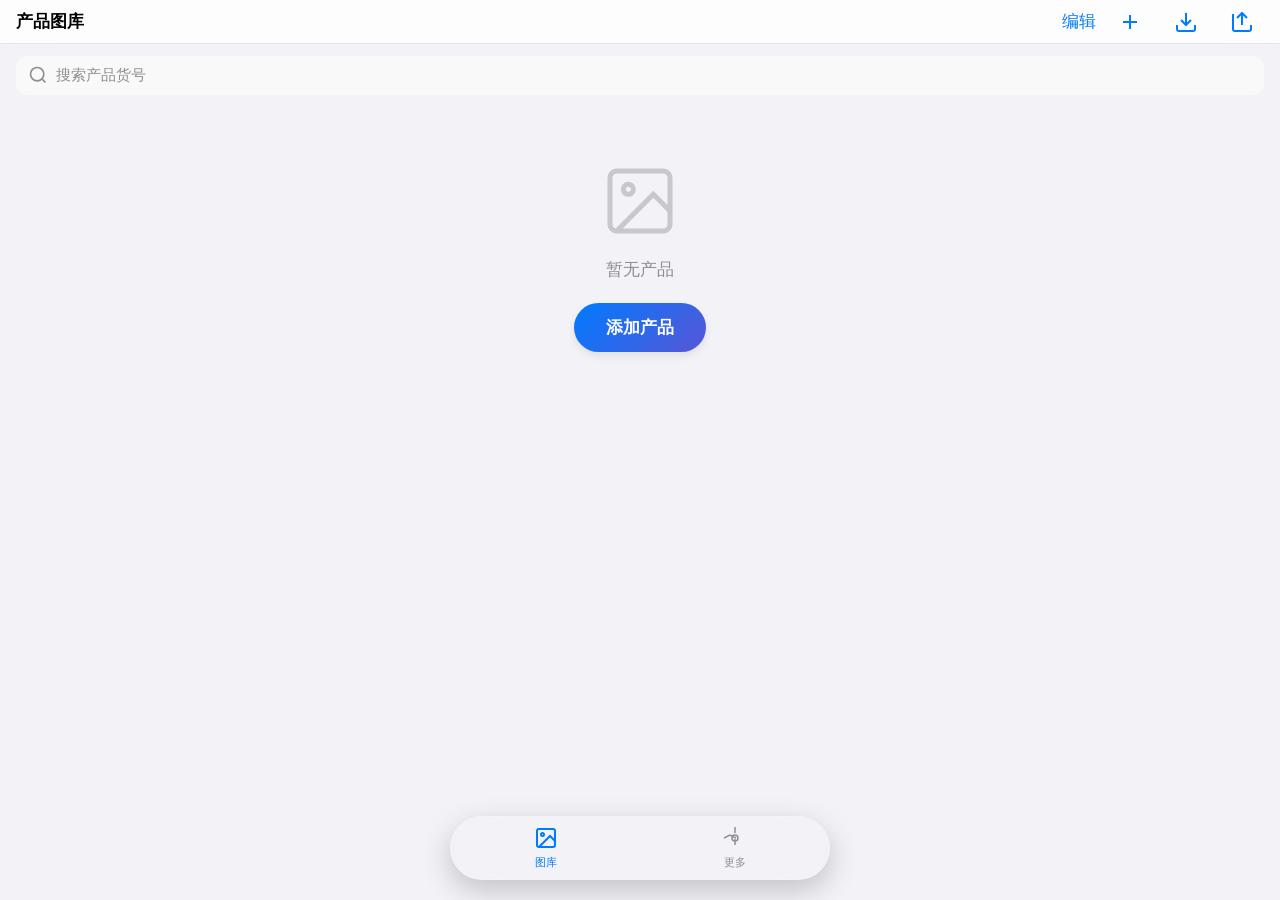
<file: index.html>
<!DOCTYPE html>
<html lang="zh-CN">

<head>
    <meta charset="UTF-8">
    <meta name="viewport"
        content="width=device-width, initial-scale=1.0, maximum-scale=1.0, user-scalable=no, viewport-fit=cover">

    <!-- iOS WebClip配置 -->
    <meta name="apple-mobile-web-app-capable" content="yes">
    <meta name="apple-mobile-web-app-status-bar-style" content="black-translucent">
    <meta name="apple-mobile-web-app-title" content="产品图库">

    <!-- 应用图标 -->
    <link rel="apple-touch-icon" sizes="180x180" href="assets/icons/icon-180.png">
    <link rel="apple-touch-icon" sizes="120x120" href="assets/icons/icon-120.png">

    <!-- PWA Manifest -->
    <link rel="manifest" href="manifest.json">

    <!-- 主题颜色 -->
    <meta name="theme-color" content="#007AFF">

    <title>产品图库</title>
    <!-- v3 -->

    <!-- 样式表 -->
    <link rel="stylesheet" href="css/reset.css?v=2">
    <link rel="stylesheet" href="css/variables.css?v=2">
    <link rel="stylesheet" href="css/layout.css?v=2">
    <link rel="stylesheet" href="css/components.css?v=2">
    <link rel="stylesheet" href="css/pages.css?v=2">
    <link rel="stylesheet" href="css/animations.css?v=2">
    <!-- iOS 12兼容性补丁 -->
    <link rel="stylesheet" href="css/compatibility.css?v=1">
</head>

<body>
    <!-- 应用容器 -->
    <div id="app">
        <!-- 主页面 -->
        <div id="page-home" class="page active">
            <!-- 导航栏 -->
            <nav class="navbar">
                <h1 class="navbar-title" style="position: static; transform: none; text-align: left; max-width: none;">
                    产品图库</h1>
                <div class="navbar-actions">
                    <button class="navbar-btn" id="btn-edit"
                        style="position: relative; z-index: 1; margin-right: 4px;">编辑</button>
                    <button class="icon-btn" id="btn-add" aria-label="添加产品">
                        <svg width="24" height="24" viewBox="0 0 24 24" fill="none" stroke="currentColor"
                            stroke-width="2">
                            <line x1="12" y1="5" x2="12" y2="19"></line>
                            <line x1="5" y1="12" x2="19" y2="12"></line>
                        </svg>
                    </button>
                    <button class="icon-btn" id="btn-import" aria-label="导入ZIP">
                        <svg width="24" height="24" viewBox="0 0 24 24" fill="none" stroke="currentColor"
                            stroke-width="2">
                            <path d="M21 15v4a2 2 0 0 1-2 2H5a2 2 0 0 1-2-2v-4"></path>
                            <polyline points="7 10 12 15 17 10"></polyline>
                            <line x1="12" y1="15" x2="12" y2="3"></line>
                        </svg>
                    </button>
                    <button class="icon-btn" id="btn-export" aria-label="导出ZIP">
                        <svg width="24" height="24" viewBox="0 0 24 24" fill="none" stroke="currentColor"
                            stroke-width="2">
                            <path d="M21 15v4a2 2 0 0 1-2 2H5a2 2 0 0 1-2-2v-15"></path>
                            <polyline points="17 8 12 3 7 8"></polyline>
                            <line x1="12" y1="3" x2="12" y2="15"></line>
                        </svg>
                    </button>
                </div>
            </nav>

            <!-- 搜索框 -->
            <div class="search-container">
                <div class="search-box">
                    <svg class="search-icon" width="20" height="20" viewBox="0 0 24 24" fill="none"
                        stroke="currentColor" stroke-width="2">
                        <circle cx="11" cy="11" r="8"></circle>
                        <path d="m21 21-4.35-4.35"></path>
                    </svg>
                    <input type="text" id="search-input" placeholder="搜索产品货号" autocomplete="off">
                    <button class="search-clear" id="search-clear" style="display: none;">×</button>
                </div>
            </div>

            <!-- 产品列表 -->
            <div class="content-container" id="products-container">
                <div class="product-list" id="product-list">
                    <!-- 产品卡片将通过JavaScript动态生成 -->
                </div>
                <div class="empty-state" id="empty-state" style="display: none;">
                    <svg width="80" height="80" viewBox="0 0 24 24" fill="none" stroke="currentColor"
                        stroke-width="1.5">
                        <rect x="3" y="3" width="18" height="18" rx="2" ry="2"></rect>
                        <circle cx="8.5" cy="8.5" r="1.5"></circle>
                        <polyline points="21 15 16 10 5 21"></polyline>
                    </svg>
                    <p>暂无产品</p>
                    <button class="btn-primary" id="btn-add-first">添加产品</button>
                </div>
            </div>
        </div>

        <!-- 添加产品页面 -->
        <div id="page-add" class="page">
            <nav class="navbar">
                <button class="navbar-btn" id="btn-add-cancel">取消</button>
                <h1 class="navbar-title">添加产品</h1>
                <button class="navbar-btn primary" id="btn-add-save">保存</button>
            </nav>

            <div class="content-container">
                <div class="form-group">
                    <label for="input-product-code">产品货号</label>
                    <input type="text" id="input-product-code" class="input-field" placeholder="请输入产品货号"
                        list="product-code-list">
                    <datalist id="product-code-list"></datalist>
                </div>

                <div class="form-group">
                    <label>产品图片</label>
                    <div class="image-upload-buttons">
                        <label for="file-camera" class="upload-btn">
                            <svg width="20" height="20" viewBox="0 0 24 24" fill="none" stroke="currentColor"
                                stroke-width="2">
                                <path
                                    d="M23 19a2 2 0 0 1-2 2H3a2 2 0 0 1-2-2V8a2 2 0 0 1 2-2h4l2-3h6l2 3h4a2 2 0 0 1 2 2z">
                                </path>
                                <circle cx="12" cy="13" r="4"></circle>
                            </svg>
                            拍照
                        </label>
                        <input type="file" id="file-camera" accept="image/*" capture="camera" style="display: none;"
                            multiple>

                        <label for="file-gallery" class="upload-btn">
                            <svg width="20" height="20" viewBox="0 0 24 24" fill="none" stroke="currentColor"
                                stroke-width="2">
                                <rect x="3" y="3" width="18" height="18" rx="2" ry="2"></rect>
                                <circle cx="8.5" cy="8.5" r="1.5"></circle>
                                <polyline points="21 15 16 10 5 21"></polyline>
                            </svg>
                            从相册选择
                        </label>
                        <input type="file" id="file-gallery" accept="image/*" style="display: none;" multiple>
                    </div>

                    <div class="image-preview-grid" id="image-preview-grid">
                        <!-- 图片预览将通过JavaScript动态生成 -->
                    </div>

                    <div id="drop-zone" class="drop-zone"
                        style="margin-top: 24px; border: 2px dashed var(--color-divider); border-radius: var(--radius-md); padding: 40px; text-align: center; color: var(--color-text-secondary); cursor: pointer; transition: all var(--transition-fast); display: flex; flex-direction: column; align-items: center; justify-content: center;">
                        <svg width="40" height="40" viewBox="0 0 24 24" fill="none" stroke="currentColor"
                            stroke-width="1.5" style="margin-bottom: 12px; color: var(--color-primary); opacity: 0.8;">
                            <path d="M21 15v4a2 2 0 0 1-2 2H5a2 2 0 0 1-2-2v-4"></path>
                            <polyline points="17 8 12 3 7 8"></polyline>
                            <line x1="12" y1="3" x2="12" y2="15"></line>
                        </svg>
                        <p
                            style="font-size: 16px; font-weight: 500; margin-bottom: 4px; color: var(--color-text-primary);">
                            将图片拖拽到此处上传</p>
                        <p style="font-size: 13px; opacity: 0.6;">支持拖拽多张图片</p>
                    </div>
                </div>
            </div>
        </div>

        <!-- 产品详情页面 -->
        <div id="page-detail" class="page">
            <nav class="navbar">
                <button class="navbar-btn" id="btn-detail-back">
                    <svg width="20" height="20" viewBox="0 0 24 24" fill="none" stroke="currentColor" stroke-width="2">
                        <polyline points="15 18 9 12 15 6"></polyline>
                    </svg>
                    返回
                </button>
                <h1 class="navbar-title" id="detail-product-code"></h1>
                <div class="navbar-actions">
                    <button class="navbar-btn" id="btn-detail-edit" style="margin-right: 4px;">编辑</button>
                    <button class="navbar-btn" id="btn-detail-cancel"
                        style="margin-right: 4px; display: none;">取消</button>
                    <button class="icon-btn" id="btn-detail-add" aria-label="添加图片">
                        <svg width="24" height="24" viewBox="0 0 24 24" fill="none" stroke="currentColor"
                            stroke-width="2">
                            <line x1="12" y1="5" x2="12" y2="19"></line>
                            <line x1="5" y1="12" x2="19" y2="12"></line>
                        </svg>
                    </button>
                    <button class="icon-btn danger" id="btn-delete-product" aria-label="删除产品">
                        <svg width="20" height="20" viewBox="0 0 24 24" fill="none" stroke="currentColor"
                            stroke-width="2">
                            <polyline points="3 6 5 6 21 6"></polyline>
                            <path d="M19 6v14a2 2 0 0 1-2 2H7a2 2 0 0 1-2-2V6m3 0V4a2 2 0 0 1 2-2h4a2 2 0 0 1 2 2v2">
                            </path>
                        </svg>
                    </button>
                    <button class="icon-btn danger" id="btn-detail-delete-multiple" aria-label="删除选中图片"
                        style="display: none;">
                        <svg width="20" height="20" viewBox="0 0 24 24" fill="none" stroke="currentColor"
                            stroke-width="2">
                            <polyline points="3 6 5 6 21 6"></polyline>
                            <path d="M19 6v14a2 2 0 0 1-2 2H7a2 2 0 0 1-2-2V6m3 0V4a2 2 0 0 1 2-2h4a2 2 0 0 1 2 2v2">
                            </path>
                        </svg>
                    </button>
                </div>
            </nav>

            <div class="content-container" id="detail-images-container">
                <!-- 详情页：追加图片区域 (隐藏，点击+时弹出或展开) -->
                <div id="detail-add-zone" style="display: none; margin-bottom: 24px;">
                    <h3 style="margin-bottom: 12px; font-size: 16px; font-weight: 500;">添加新图片</h3>
                    <div class="image-upload-buttons">
                        <label for="detail-file-camera" class="upload-btn">
                            <svg width="20" height="20" viewBox="0 0 24 24" fill="none" stroke="currentColor"
                                stroke-width="2">
                                <path
                                    d="M23 19a2 2 0 0 1-2 2H3a2 2 0 0 1-2-2V8a2 2 0 0 1 2-2h4l2-3h6l2 3h4a2 2 0 0 1 2 2z">
                                </path>
                                <circle cx="12" cy="13" r="4"></circle>
                            </svg>
                            拍照
                        </label>
                        <input type="file" id="detail-file-camera" accept="image/*" capture="camera"
                            style="display: none;" multiple>

                        <label for="detail-file-gallery" class="upload-btn">
                            <svg width="20" height="20" viewBox="0 0 24 24" fill="none" stroke="currentColor"
                                stroke-width="2">
                                <rect x="3" y="3" width="18" height="18" rx="2" ry="2"></rect>
                                <circle cx="8.5" cy="8.5" r="1.5"></circle>
                                <polyline points="21 15 16 10 5 21"></polyline>
                            </svg>
                            相册
                        </label>
                        <input type="file" id="detail-file-gallery" accept="image/*" style="display: none;" multiple>
                    </div>

                    <div id="detail-drop-zone" class="drop-zone"
                        style="margin-top: 16px; border: 2px dashed rgba(255, 255, 255, 0.4); border-radius: var(--radius-md); padding: 30px; text-align: center; color: var(--color-text-light); cursor: pointer; background: rgba(255, 255, 255, 0.05); display: flex; flex-direction: column; align-items: center; justify-content: center;">
                        <svg width="32" height="32" viewBox="0 0 24 24" fill="none" stroke="currentColor"
                            stroke-width="1.5" style="margin-bottom: 8px; opacity: 0.8;">
                            <path d="M21 15v4a2 2 0 0 1-2 2H5a2 2 0 0 1-2-2v-4"></path>
                            <polyline points="17 8 12 3 7 8"></polyline>
                            <line x1="12" y1="3" x2="12" y2="15"></line>
                        </svg>
                        <p style="font-size: 14px; margin-bottom: 4px; color: var(--color-text);">将图片拖拽到此处</p>
                    </div>
                </div>

                <div class="image-grid" id="detail-image-grid">
                    <!-- 图片网格将通过JavaScript动态生成 -->
                </div>
            </div>
        </div>

        <!-- 设置页面 -->
        <div id="page-settings" class="page">
            <nav class="navbar">
                <button class="icon-btn" id="btn-settings-back" aria-label="返回">
                    <svg width="24" height="24" viewBox="0 0 24 24" fill="none" stroke="currentColor" stroke-width="2">
                        <polyline points="15 18 9 12 15 6"></polyline>
                    </svg>
                </button>
                <h1 class="navbar-title">更多</h1>
                <div style="width: 48px;"></div>
            </nav>

            <div class="content-container">
                <!-- 外观设置 -->
                <div class="settings-section">
                    <h2 class="section-title">外观</h2>
                    <div class="settings-item theme-option" onclick="setTheme('light')">
                        <div class="settings-item-content">
                            <div class="settings-item-label">浅色模式</div>
                        </div>
                        <svg class="theme-check" id="check-light" style="display: none;" width="20" height="20"
                            viewBox="0 0 24 24" fill="none" stroke="var(--color-primary)" stroke-width="2">
                            <polyline points="20 6 9 17 4 12"></polyline>
                        </svg>
                    </div>
                    <div class="settings-item theme-option" onclick="setTheme('dark')">
                        <div class="settings-item-content">
                            <div class="settings-item-label">深色模式</div>
                        </div>
                        <svg class="theme-check" id="check-dark" style="display: none;" width="20" height="20"
                            viewBox="0 0 24 24" fill="none" stroke="var(--color-primary)" stroke-width="2">
                            <polyline points="20 6 9 17 4 12"></polyline>
                        </svg>
                    </div>
                    <div class="settings-item theme-option" onclick="setTheme('system')">
                        <div class="settings-item-content">
                            <div class="settings-item-label">跟随系统</div>
                        </div>
                        <svg class="theme-check" id="check-system" style="display: none;" width="20" height="20"
                            viewBox="0 0 24 24" fill="none" stroke="var(--color-primary)" stroke-width="2">
                            <polyline points="20 6 9 17 4 12"></polyline>
                        </svg>
                    </div>
                </div>

                <!-- 资源下载 -->
                <div class="settings-section">
                    <h2 class="section-title">资源</h2>
                    <div class="settings-item" onclick="window.open('https://wwr.lanzoui.com/b019vo2luf', '_blank')">
                        <div class="settings-item-content">
                            <div class="settings-item-label">下载产品包</div>
                            <div class="settings-item-desc">获取最新产品数据包</div>
                        </div>
                        <svg class="settings-item-arrow" width="20" height="20" viewBox="0 0 24 24" fill="none"
                            stroke="currentColor" stroke-width="2">
                            <polyline points="9 18 15 12 9 6"></polyline>
                        </svg>
                    </div>
                </div>

                <div class="settings-section">
                    <h2 class="section-title">存储管理</h2>
                    <div class="settings-item" id="btn-storage-info">
                        <div class="settings-item-content">
                            <div class="settings-item-label">存储空间</div>
                            <div class="settings-item-desc" id="storage-usage">计算中...</div>
                        </div>
                        <svg class="settings-item-arrow" width="20" height="20" viewBox="0 0 24 24" fill="none"
                            stroke="currentColor" stroke-width="2">
                            <polyline points="9 18 15 12 9 6"></polyline>
                        </svg>
                    </div>
                    <div class="settings-item" id="btn-clear-cache">
                        <div class="settings-item-content">
                            <div class="settings-item-label">清除缓存</div>
                        </div>
                    </div>
                </div>

                <div class="settings-section">
                    <h2 class="section-title">关于</h2>
                    <div class="settings-item">
                        <div class="settings-item-content">
                            <div class="settings-item-label">版本</div>
                            <div class="settings-item-desc">1.2.0</div>
                        </div>
                    </div>
                    <div class="settings-item" id="btn-check-update">
                        <div class="settings-item-content">
                            <div class="settings-item-label">检查更新</div>
                            <div class="settings-item-desc">手动检测新版本</div>
                        </div>
                        <svg class="settings-item-arrow" width="20" height="20" viewBox="0 0 24 24" fill="none"
                            stroke="currentColor" stroke-width="2">
                            <polyline points="23 4 23 10 17 10"></polyline>
                            <path d="M20.49 15a9 9 0 1 1-2.12-9.36L23 10"></path>
                        </svg>
                    </div>
                </div>
            </div>
        </div>

        <!-- 底部标签栏（全局） -->
        <div class="tabbar">
            <button class="tab-item active" data-tab="home">
                <svg width="24" height="24" viewBox="0 0 24 24" fill="none" stroke="currentColor" stroke-width="2">
                    <rect x="3" y="3" width="18" height="18" rx="2" ry="2"></rect>
                    <circle cx="8.5" cy="8.5" r="1.5"></circle>
                    <polyline points="21 15 16 10 5 21"></polyline>
                </svg>
                <span>图库</span>
            </button>
            <button class="tab-item" data-tab="settings">
                <svg width="24" height="24" viewBox="0 0 24 24" fill="none" stroke="currentColor" stroke-width="2">
                    <circle cx="12" cy="12" r="3"></circle>
                    <path d="M12 1v6m0 6v6"></path>
                    <path d="m1 12 6-3 6 3"></path>
                </svg>
                <span>更多</span>
            </button>
        </div>
    </div>

    <!-- 全屏图片查看器 -->
    <div id="image-viewer" class="image-viewer" style="display: none;">
        <div class="image-viewer-topbar">
            <span class="image-viewer-counter" id="viewer-counter"></span>
            <button class="icon-btn" id="viewer-close" aria-label="关闭">
                <svg width="24" height="24" viewBox="0 0 24 24" fill="none" stroke="currentColor" stroke-width="2">
                    <line x1="18" y1="6" x2="6" y2="18"></line>
                    <line x1="6" y1="6" x2="18" y2="18"></line>
                </svg>
            </button>
        </div>

        <div class="image-viewer-content" id="viewer-content">
            <img id="viewer-image" alt="产品图片">
        </div>

        <div class="image-viewer-bottombar">
            <button class="viewer-action-btn" id="viewer-save">
                <svg width="24" height="24" viewBox="0 0 24 24" fill="none" stroke="currentColor" stroke-width="2">
                    <path d="M21 15v4a2 2 0 0 1-2 2H5a2 2 0 0 1-2-2v-4"></path>
                    <polyline points="7 10 12 15 17 10"></polyline>
                    <line x1="12" y1="15" x2="12" y2="3"></line>
                </svg>
                保存
            </button>
            <button class="viewer-action-btn" id="viewer-copy">
                <svg width="24" height="24" viewBox="0 0 24 24" fill="none" stroke="currentColor" stroke-width="2">
                    <path d="M16 4h2a2 2 0 0 1 2 2v14a2 2 0 0 1-2 2H6a2 2 0 0 1-2-2V6a2 2 0 0 1 2-2h2"></path>
                    <rect x="8" y="2" width="8" height="4" rx="1" ry="1"></rect>
                </svg>
                复制
            </button>
            <button class="viewer-action-btn" id="viewer-share">
                <svg width="24" height="24" viewBox="0 0 24 24" fill="none" stroke="currentColor" stroke-width="2">
                    <circle cx="18" cy="5" r="3"></circle>
                    <circle cx="6" cy="12" r="3"></circle>
                    <circle cx="18" cy="19" r="3"></circle>
                    <line x1="8.59" y1="13.51" x2="15.42" y2="17.49"></line>
                    <line x1="15.41" y1="6.51" x2="8.59" y2="10.49"></line>
                </svg>
                分享
            </button>
        </div>
    </div>

    <!-- 加载指示器 -->
    <div id="loading-overlay" class="loading-overlay" style="display: none;">
        <div class="loading-spinner"></div>
        <p class="loading-text" id="loading-text">加载中...</p>
    </div>

    <!-- Toast提示 -->
    <div id="toast" class="toast" style="display: none;"></div>

    <!-- 隐藏的文件输入（用于ZIP导入） -->
    <input type="file" id="file-import-zip" accept=".zip" style="display: none;">

    <!-- JavaScript -->
    <script src="lib/jszip.min.js"></script>
    <script src="js/utils.js"></script>
    <script src="js/db.js"></script>
    <script src="js/image.js"></script>
    <script src="js/zip.js"></script>
    <script src="js/ui.js"></script>
    <script src="js/pages/home.js"></script>
    <script src="js/pages/add.js"></script>
    <script src="js/pages/detail.js"></script>
    <script src="js/pages/settings.js"></script>
    <script src="js/app.js"></script>
</body>

</html>
</file>
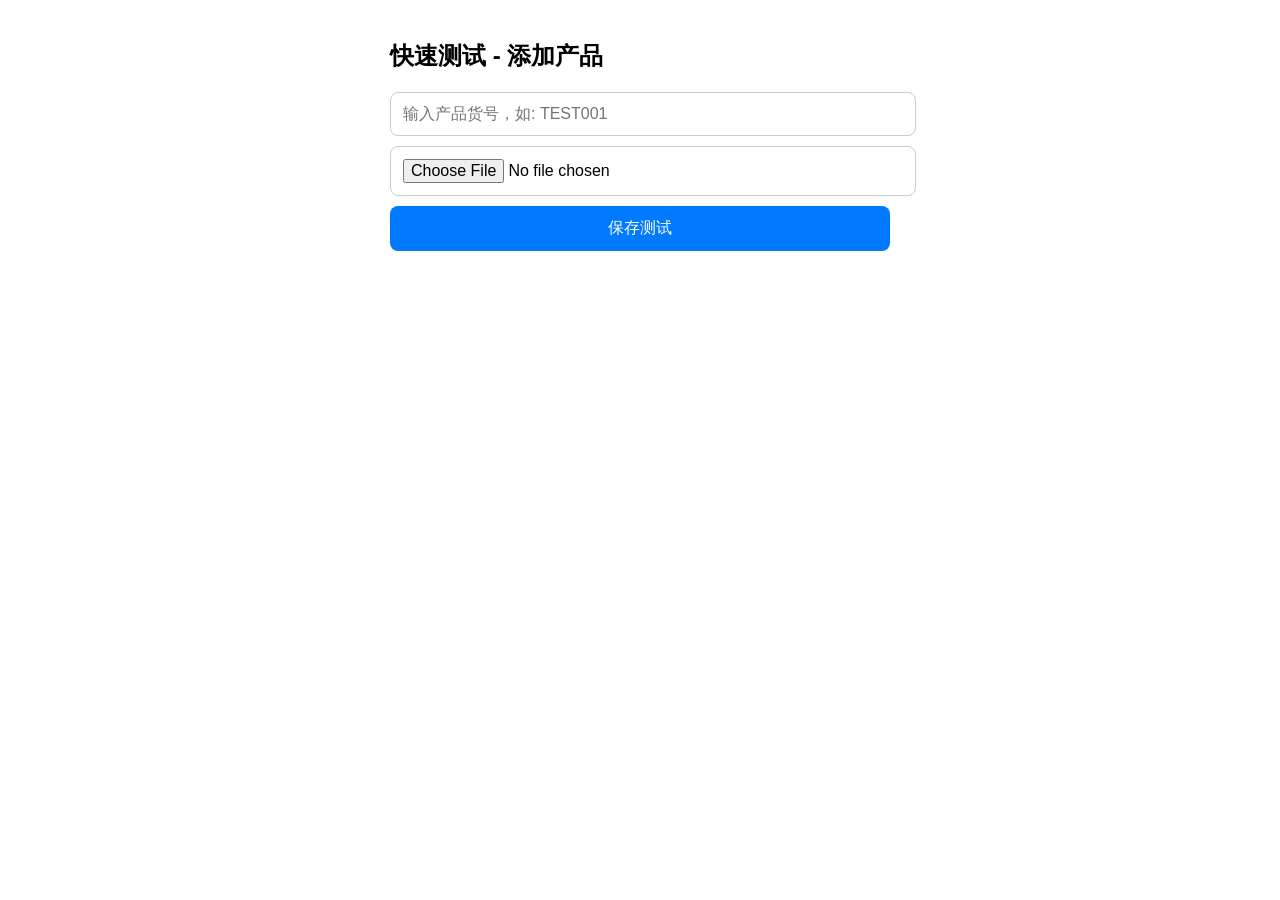
<file: quick-test.html>
<!DOCTYPE html>
<html lang="zh-CN">

<head>
    <meta charset="UTF-8">
    <meta name="viewport" content="width=device-width, initial-scale=1.0">
    <title>快速测试 - 添加产品</title>
    <style>
        body {
            font-family: -apple-system, sans-serif;
            padding: 20px;
            max-width: 500px;
            margin: 0 auto;
        }

        input,
        button {
            display: block;
            width: 100%;
            margin: 10px 0;
            padding: 12px;
            font-size: 16px;
            border-radius: 8px;
            border: 1px solid #ccc;
        }

        button {
            background: #007AFF;
            color: white;
            border: none;
            cursor: pointer;
        }

        #result {
            margin-top: 20px;
            padding: 15px;
            border-radius: 8px;
            display: none;
        }

        .success {
            background: #d4edda;
            color: #155724;
        }

        .error {
            background: #f8d7da;
            color: #721c24;
        }
    </style>
</head>

<body>
    <h2>快速测试 - 添加产品</h2>

    <input type="text" id="productCode" placeholder="输入产品货号，如: TEST001">
    <input type="file" id="imageFile" accept="image/*">
    <button onclick="testSave()">保存测试</button>

    <div id="result"></div>

    <script>
        let db = null;

        // 初始化数据库
        async function initDB() {
            return new Promise((resolve, reject) => {
                const request = indexedDB.open('ProductGalleryDB', 1);

                request.onerror = () => reject(request.error);
                request.onsuccess = () => {
                    db = request.result;
                    resolve();
                };

                request.onupgradeneeded = (event) => {
                    const database = event.target.result;
                    if (!database.objectStoreNames.contains('products')) {
                        const objectStore = database.createObjectStore('products', { keyPath: 'productCode' });
                        objectStore.createIndex('createdAt', 'createdAt', { unique: false });
                    }
                };
            });
        }

        // 测试保存
        async function testSave() {
            const resultDiv = document.getElementById('result');
            resultDiv.style.display = 'none';

            try {
                const productCodeInput = document.getElementById('productCode');
                const productCode = productCodeInput.value.trim();
                const fileInput = document.getElementById('imageFile');

                console.log('=== 开始测试 ===');
                console.log('productCodeInput:', productCodeInput);
                console.log('productCodeInput.value:', productCodeInput.value);
                console.log('productCode (trimmed):', productCode);
                console.log('productCode length:', productCode.length);
                console.log('productCode type:', typeof productCode);

                if (!productCode) {
                    showResult('请输入产品货号！', false);
                    return;
                }

                if (!fileInput.files.length) {
                    showResult('请选择图片！', false);
                    return;
                }

                // 初始化数据库
                if (!db) {
                    await initDB();
                }

                // 读取图片
                const file = fileInput.files[0];
                const blob = await file.arrayBuffer().then(buffer => new Blob([buffer], { type: file.type }));

                // 创建产品对象 - 注意：必须显式指定productCode字段
                const product = {
                    productCode: String(productCode), // 确保是字符串
                    createdAt: Date.now(),
                    images: [{
                        id: Date.now().toString(),
                        blob: blob,
                        filename: file.name,
                        size: blob.size,
                        createdAt: Date.now()
                    }]
                };

                console.log('=== 产品对象 ===');
                console.log('product:', product);
                console.log('product.productCode:', product.productCode);
                console.log('product.productCode type:', typeof product.productCode);
                console.log('product.productCode length:', product.productCode?.length);
                console.log('product has productCode:', 'productCode' in product);
                console.log('Object.keys(product):', Object.keys(product));

                // 验证productCode确实存在且不为空
                if (!product.productCode || product.productCode === '') {
                    showResult('❌ 错误: productCode为空！', false);
                    return;
                }

                // 保存到IndexedDB
                const transaction = db.transaction(['products'], 'readwrite');
                const objectStore = transaction.objectStore('products');

                console.log('=== IndexedDB操作 ===');
                console.log('objectStore:', objectStore);
                console.log('objectStore.keyPath:', objectStore.keyPath);

                const request = objectStore.put(product);

                request.onsuccess = () => {
                    console.log('✅ 保存成功！');
                    showResult(`✅ 保存成功！产品: ${productCode}`, true);
                };

                request.onerror = () => {
                    console.error('❌ 保存失败:', request.error);
                    console.error('错误名称:', request.error.name);
                    console.error('错误信息:', request.error.message);
                    showResult(`❌ 保存失败: ${request.error.message}`, false);
                };

            } catch (error) {
                console.error('❌ catch到的错误:', error);
                console.error('错误堆栈:', error.stack);
                showResult(`❌ 错误: ${error.message}`, false);
            }
        }

        function showResult(message, isSuccess) {
            const resultDiv = document.getElementById('result');
            resultDiv.textContent = message;
            resultDiv.className = isSuccess ? 'success' : 'error';
            resultDiv.style.display = 'block';
        }

        // 页面加载时初始化
        window.addEventListener('load', async () => {
            try {
                await initDB();
                console.log('数据库初始化成功');
            } catch (error) {
                console.error('数据库初始化失败:', error);
                showResult('数据库初始化失败，请检查浏览器设置', false);
            }
        });
    </script>
</body>

</html>
</file>
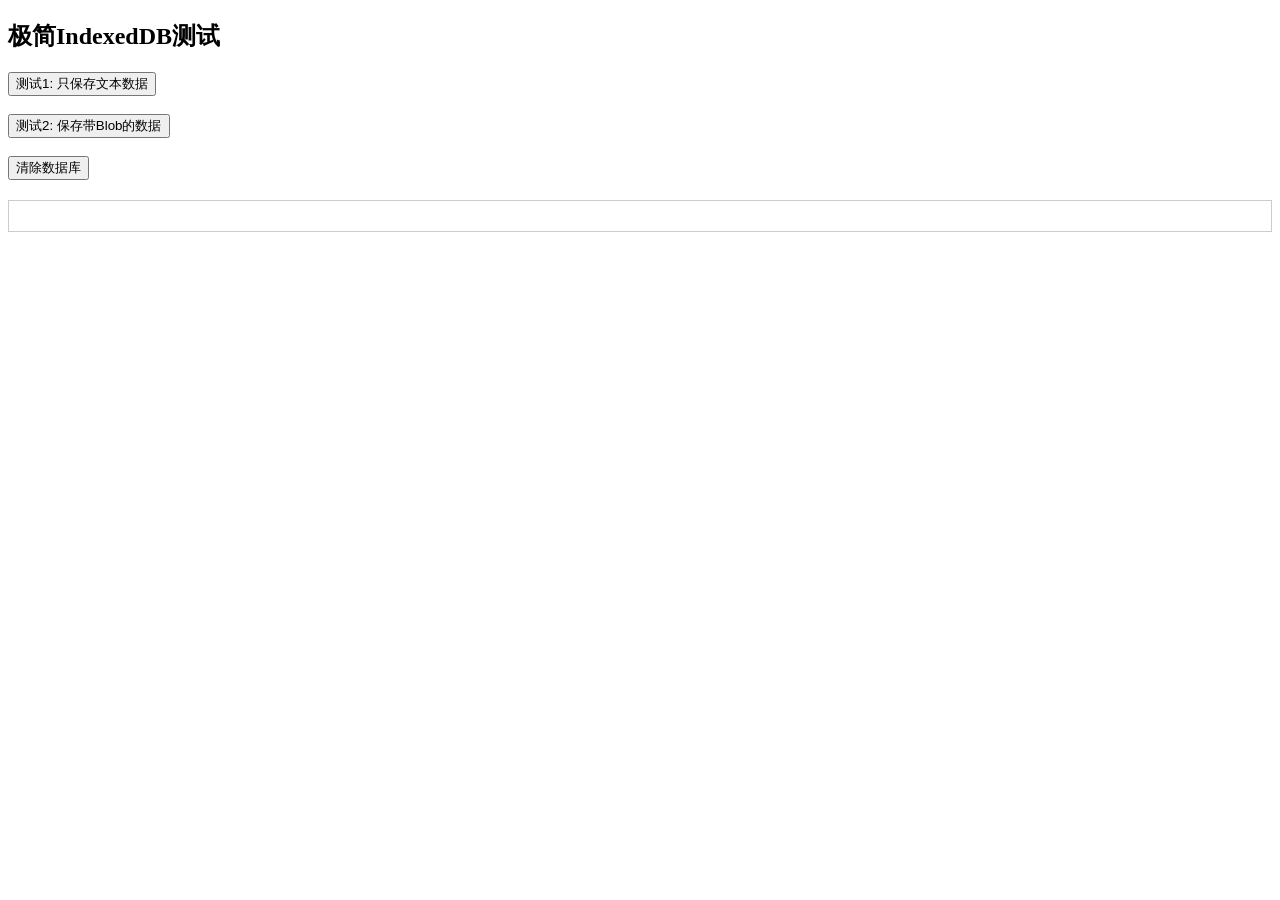
<file: simple-test.html>
<!DOCTYPE html>
<html lang="zh-CN">

<head>
    <meta charset="UTF-8">
    <title>极简测试</title>
</head>

<body>
    <h2>极简IndexedDB测试</h2>
    <button onclick="test1()">测试1: 只保存文本数据</button><br><br>
    <button onclick="test2()">测试2: 保存带Blob的数据</button><br><br>
    <button onclick="clearDB()">清除数据库</button>
    <div id="result" style="margin-top: 20px; padding: 15px; border: 1px solid #ccc;"></div>

    <script>
        let db = null;

        // 初始化
        async function init() {
            return new Promise((resolve, reject) => {
                const request = indexedDB.open('TestDB', 1);
                request.onerror = () => reject(request.error);
                request.onsuccess = () => {
                    db = request.result;
                    resolve();
                };
                request.onupgradeneeded = (e) => {
                    const database = e.target.result;
                    if (!database.objectStoreNames.contains('products')) {
                        database.createObjectStore('products', { keyPath: 'productCode' });
                    }
                };
            });
        }

        // 测试1: 只保存简单文本
        async function test1() {
            try {
                if (!db) await init();

                const product = {
                    productCode: 'TEST001',
                    createdAt: Date.now(),
                    data: 'some text'
                };

                console.log('测试1 - 保存对象:', product);

                const tx = db.transaction(['products'], 'readwrite');
                const store = tx.objectStore('products');
                const req = store.put(product);

                req.onsuccess = () => {
                    document.getElementById('result').innerHTML = '✅ 测试1成功！文本数据保存成功';
                    console.log('测试1成功');
                };

                req.onerror = () => {
                    document.getElementById('result').innerHTML = '❌ 测试1失败: ' + req.error.message;
                    console.error('测试1失败:', req.error);
                };

            } catch (error) {
                document.getElementById('result').innerHTML = '❌ 测试1错误: ' + error.message;
                console.error('测试1错误:', error);
            }
        }

        // 测试2: 保存带Blob的数据
        async function test2() {
            try {
                if (!db) await init();

                // 创建一个简单的Blob
                const blob = new Blob(['hello world'], { type: 'text/plain' });

                const product = {
                    productCode: 'TEST002',
                    createdAt: Date.now(),
                    images: [{
                        id: '1',
                        blob: blob,
                        filename: 'test.txt'
                    }]
                };

                console.log('测试2 - 保存对象:', product);
                console.log('productCode:', product.productCode);
                console.log('has productCode:', 'productCode' in product);

                const tx = db.transaction(['products'], 'readwrite');
                const store = tx.objectStore('products');
                const req = store.put(product);

                req.onsuccess = () => {
                    document.getElementById('result').innerHTML = '✅ 测试2成功！带Blob的数据保存成功';
                    console.log('测试2成功');
                };

                req.onerror = () => {
                    document.getElementById('result').innerHTML = '❌ 测试2失败: ' + req.error.message;
                    console.error('测试2失败:', req.error);
                };

            } catch (error) {
                document.getElementById('result').innerHTML = '❌ 测试2错误: ' + error.message;
                console.error('测试2错误:', error);
            }
        }

        function clearDB() {
            if (db) db.close();
            indexedDB.deleteDatabase('TestDB').onsuccess = () => {
                db = null;
                document.getElementById('result').innerHTML = '✅ 数据库已清除';
                console.log('数据库已清除');
            };
        }

        // 自动初始化
        init().then(() => {
            console.log('数据库初始化完成');
        });
    </script>
</body>

</html>
</file>
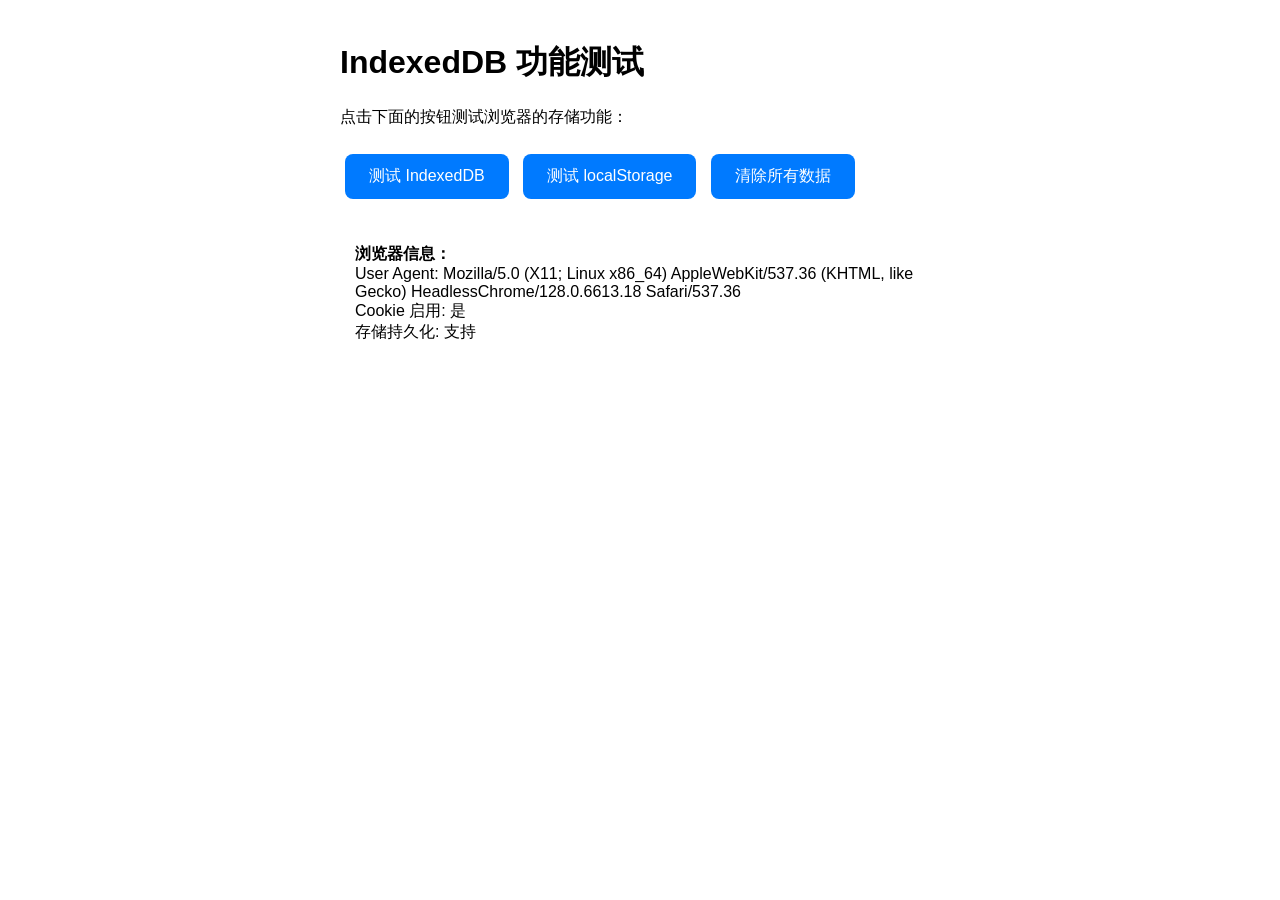
<file: test-storage.html>
<!DOCTYPE html>
<html lang="zh-CN">

<head>
    <meta charset="UTF-8">
    <meta name="viewport" content="width=device-width, initial-scale=1.0">
    <title>IndexedDB 测试</title>
    <style>
        body {
            font-family: -apple-system, BlinkMacSystemFont, sans-serif;
            padding: 20px;
            max-width: 600px;
            margin: 0 auto;
        }

        .result {
            margin: 20px 0;
            padding: 15px;
            border-radius: 8px;
        }

        .success {
            background: #d4edda;
            color: #155724;
        }

        .error {
            background: #f8d7da;
            color: #721c24;
        }

        button {
            background: #007AFF;
            color: white;
            border: none;
            padding: 12px 24px;
            border-radius: 8px;
            font-size: 16px;
            cursor: pointer;
            margin: 10px 5px;
        }

        button:active {
            opacity: 0.8;
        }
    </style>
</head>

<body>
    <h1>IndexedDB 功能测试</h1>
    <p>点击下面的按钮测试浏览器的存储功能：</p>

    <button onclick="testIndexedDB()">测试 IndexedDB</button>
    <button onclick="testLocalStorage()">测试 localStorage</button>
    <button onclick="clearAll()">清除所有数据</button>

    <div id="results"></div>

    <script>
        const results = document.getElementById('results');

        function addResult(message, isSuccess) {
            const div = document.createElement('div');
            div.className = `result ${isSuccess ? 'success' : 'error'}`;
            div.textContent = message;
            results.appendChild(div);
        }

        async function testIndexedDB() {
            results.innerHTML = '';

            try {
                // 检查IndexedDB是否可用
                if (!window.indexedDB) {
                    addResult('❌ 您的浏览器不支持IndexedDB', false);
                    return;
                }

                addResult('✅ IndexedDB API 可用', true);

                // 尝试打开数据库
                const request = indexedDB.open('TestDB', 1);

                request.onerror = () => {
                    addResult(`❌ 无法打开IndexedDB: ${request.error}`, false);
                    addResult('💡 可能原因：浏览器隐私模式、存储被禁用或存储空间已满', false);
                };

                request.onsuccess = () => {
                    const db = request.result;
                    addResult('✅ IndexedDB 数据库打开成功', true);

                    // 尝试写入数据
                    const transaction = db.transaction(['test'], 'readwrite');
                    const store = transaction.objectStore('test');
                    const putRequest = store.put({ id: 1, data: 'test data', time: Date.now() });

                    putRequest.onsuccess = () => {
                        addResult('✅ 数据写入成功', true);
                        addResult('🎉 您的浏览器可以正常使用产品图库应用！', true);
                    };

                    putRequest.onerror = () => {
                        addResult(`❌ 数据写入失败: ${putRequest.error}`, false);
                    };

                    db.close();
                };

                request.onupgradeneeded = (event) => {
                    const db = event.target.result;
                    if (!db.objectStoreNames.contains('test')) {
                        db.createObjectStore('test', { keyPath: 'id' });
                    }
                };

            } catch (error) {
                addResult(`❌ 测试失败: ${error.message}`, false);
            }
        }

        function testLocalStorage() {
            results.innerHTML = '';

            try {
                if (!window.localStorage) {
                    addResult('❌ 您的浏览器不支持localStorage', false);
                    return;
                }

                addResult('✅ localStorage API 可用', true);

                localStorage.setItem('test', 'test data');
                const data = localStorage.getItem('test');

                if (data === 'test data') {
                    addResult('✅ localStorage 读写正常', true);
                } else {
                    addResult('❌ localStorage 数据不匹配', false);
                }

                localStorage.removeItem('test');

            } catch (error) {
                addResult(`❌ localStorage 测试失败: ${error.message}`, false);
                addResult('💡 可能是隐私模式或存储被禁用', false);
            }
        }

        function clearAll() {
            results.innerHTML = '';

            try {
                // 清除IndexedDB
                indexedDB.deleteDatabase('TestDB');
                addResult('✅ IndexedDB 已清除', true);

                // 清除localStorage
                localStorage.clear();
                addResult('✅ localStorage 已清除', true);

            } catch (error) {
                addResult(`❌ 清除失败: ${error.message}`, false);
            }
        }

        // 显示浏览器信息
        window.addEventListener('load', () => {
            const info = document.createElement('div');
            info.className = 'result';
            info.innerHTML = `
                <strong>浏览器信息：</strong><br>
                User Agent: ${navigator.userAgent}<br>
                Cookie 启用: ${navigator.cookieEnabled ? '是' : '否'}<br>
                存储持久化: ${navigator.storage && navigator.storage.persisted ? '支持' : '不支持'}
            `;
            results.appendChild(info);
        });
    </script>
</body>

</html>
</file>
<file: css/variables.css>
/* CSS变量系统 - 颜色、字体、间距等 */

:root {
    /* ========== 颜色系统 ========== */

    /* 主色调 - 渐变蓝紫 */
    --color-primary: #007AFF;
    --color-primary-dark: #0051D5;
    --color-primary-gradient: linear-gradient(135deg, #007AFF 0%, #5856D6 100%);

    /* 背景色 */
    --color-bg-primary: #F2F2F7;
    --color-bg-secondary: #FFFFFF;
    --color-bg-tertiary: #F9F9F9;

    /* 毛玻璃效果 */
    --glass-bg: rgba(255, 255, 255, 0.8);
    --glass-border: rgba(255, 255, 255, 0.3);
    --glass-shadow: 0 8px 32px rgba(0, 0, 0, 0.1);

    /* 文字颜色 */
    --color-text-primary: #000000;
    --color-text-secondary: #8E8E93;
    --color-text-tertiary: #C7C7CC;

    /* 分割线 */
    --color-divider: #C6C6C8;
    --color-divider-light: #E5E5EA;

    /* 状态颜色 */
    --color-success: #34C759;
    --color-warning: #FF9500;
    --color-danger: #FF3B30;
    --color-info: #5AC8FA;

    /* 覆盖层 */
    --overlay-dark: rgba(0, 0, 0, 0.5);
    --overlay-light: rgba(0, 0, 0, 0.2);

    /* ========== 字体系统 ========== */
    --font-family: -apple-system, BlinkMacSystemFont, "SF Pro Text", "Helvetica Neue", sans-serif;

    --font-size-xs: 11px;
    --font-size-sm: 13px;
    --font-size-base: 15px;
    --font-size-lg: 17px;
    --font-size-xl: 20px;
    --font-size-xxl: 28px;

    --font-weight-regular: 400;
    --font-weight-medium: 500;
    --font-weight-semibold: 600;
    --font-weight-bold: 700;

    /* ========== 间距系统 ========== */
    --spacing-xs: 4px;
    --spacing-sm: 8px;
    --spacing-md: 12px;
    --spacing-lg: 16px;
    --spacing-xl: 20px;
    --spacing-xxl: 24px;
    --spacing-xxxl: 32px;

    /* ========== 圆角 ========== */
    --radius-sm: 8px;
    --radius-md: 12px;
    --radius-lg: 16px;
    --radius-xl: 20px;
    --radius-full: 9999px;

    /* ========== 阴影 ========== */
    --shadow-sm: 0 2px 4px rgba(0, 0, 0, 0.05);
    --shadow-md: 0 4px 8px rgba(0, 0, 0, 0.08);
    --shadow-lg: 0 8px 16px rgba(0, 0, 0, 0.1);
    --shadow-xl: 0 12px 24px rgba(0, 0, 0, 0.12);

    /* ========== 布局尺寸 ========== */
    --navbar-height: 44px;
    --tabbar-height: 50px;
    --safe-area-top: env(safe-area-inset-top, 0px);
    --safe-area-bottom: env(safe-area-inset-bottom, 0px);
    --safe-area-left: env(safe-area-inset-left, 0px);
    --safe-area-right: env(safe-area-inset-right, 0px);

    /* ========== 动画时长 ========== */
    --transition-fast: 150ms;
    --transition-base: 250ms;
    --transition-slow: 350ms;

    /* ========== 动画曲线 ========== */
    --ease-out: cubic-bezier(0.25, 0.46, 0.45, 0.94);
    --ease-in-out: cubic-bezier(0.4, 0, 0.2, 1);
    --ease-bounce: cubic-bezier(0.68, -0.55, 0.265, 1.55);
}

/* 深色模式 - 强制 */
:root[data-theme="dark"] {
    /* 背景色 */
    --color-bg-primary: #000000;
    --color-bg-secondary: #1C1C1E;
    --color-bg-tertiary: #2C2C2E;

    /* 毛玻璃效果 */
    --glass-bg: rgba(28, 28, 30, 0.8);
    --glass-border: rgba(255, 255, 255, 0.1);
    --glass-shadow: 0 8px 32px rgba(0, 0, 0, 0.3);

    /* 文字颜色 */
    --color-text-primary: #FFFFFF;
    --color-text-secondary: #8E8E93;
    --color-text-tertiary: #636366;

    /* 分割线 */
    --color-divider: #38383A;
    --color-divider-light: #2C2C2E;

    /* 主色调（深色模式下更亮） */
    --color-primary: #0A84FF;
    --color-primary-dark: #0066CC;
    --color-primary-gradient: linear-gradient(135deg, #0A84FF 0%, #5E5CE6 100%);
}

/* 深色模式 - 系统跟随（未强制浅色时） */
@media (prefers-color-scheme: dark) {
    :root:not([data-theme="light"]) {
        /* 背景色 */
        --color-bg-primary: #000000;
        --color-bg-secondary: #1C1C1E;
        --color-bg-tertiary: #2C2C2E;

        /* 毛玻璃效果 */
        --glass-bg: rgba(28, 28, 30, 0.8);
        --glass-border: rgba(255, 255, 255, 0.1);
        --glass-shadow: 0 8px 32px rgba(0, 0, 0, 0.3);

        /* 文字颜色 */
        --color-text-primary: #FFFFFF;
        --color-text-secondary: #8E8E93;
        --color-text-tertiary: #636366;

        /* 分割线 */
        --color-divider: #38383A;
        --color-divider-light: #2C2C2E;

        /* 主色调（深色模式下更亮） */
        --color-primary: #0A84FF;
        --color-primary-dark: #0066CC;
        --color-primary-gradient: linear-gradient(135deg, #0A84FF 0%, #5E5CE6 100%);
    }
}
</file>
<file: css/layout.css>
/* 布局系统 - 页面结构和基础布局 */

body {
    font-family: var(--font-family);
    font-size: var(--font-size-base);
    color: var(--color-text-primary);
    background-color: var(--color-bg-primary);
    overflow: hidden;
}

/* ========== 应用容器 ========== */
#app {
    width: 100vw;
    height: 100vh;
    position: relative;
    overflow: hidden;
}

/* ========== 页面容器 ========== */
.page {
    position: absolute;
    top: 0;
    left: 0;
    width: 100%;
    height: 100%;
    background-color: var(--color-bg-primary);
    display: flex;
    flex-direction: column;
    transform: translateX(100%);
    opacity: 0;
    transition: transform var(--transition-base) var(--ease-out),
        opacity var(--transition-base) var(--ease-out);
    visibility: hidden;
}

.page.active {
    transform: translateX(0);
    opacity: 1;
    visibility: visible;
}

.page.slide-left {
    transform: translateX(-30%);
    opacity: 0;
}

/* ========== 导航栏 ========== */
.navbar {
    height: calc(var(--navbar-height) + var(--safe-area-top));
    padding-top: var(--safe-area-top);
    padding-left: max(var(--spacing-lg), var(--safe-area-left));
    padding-right: max(var(--spacing-lg), var(--safe-area-right));
    display: flex;
    align-items: center;
    justify-content: space-between;
    background: var(--glass-bg);
    backdrop-filter: blur(20px);
    -webkit-backdrop-filter: blur(20px);
    border-bottom: 1px solid var(--color-divider-light);
    position: relative;
    z-index: 10;
    flex-shrink: 0;
}

.navbar-title {
    font-size: var(--font-size-lg);
    font-weight: var(--font-weight-semibold);
    flex: 1;
    text-align: center;
    position: absolute;
    left: 50%;
    transform: translateX(-50%);
    white-space: nowrap;
    overflow: hidden;
    text-overflow: ellipsis;
    max-width: 60%;
}

.navbar-btn {
    font-size: var(--font-size-lg);
    color: var(--color-primary);
    padding: var(--spacing-sm);
    display: flex;
    align-items: center;
    gap: var(--spacing-xs);
    transition: opacity var(--transition-fast);
    position: relative;
    z-index: 1;
}

.navbar-btn:active {
    opacity: 0.6;
}

.navbar-btn.primary {
    font-weight: var(--font-weight-semibold);
}

.navbar-actions {
    display: flex;
    gap: var(--spacing-md);
    position: relative;
    z-index: 1;
}

/* ========== 内容容器 ========== */
.content-container {
    flex: 1;
    overflow-y: auto;
    -webkit-overflow-scrolling: touch;
    padding: var(--spacing-lg);
}

/* ========== 底部标签栏 ========== */
.tabbar {


    padding-bottom: var(--safe-area-bottom);

    backdrop-filter: blur(20px);
    -webkit-backdrop-filter: blur(20px);
    border-top: 1px solid var(--color-divider-light);
    display: flex;
    justify-content: space-around;
    align-items: flex-start;
    padding-top: var(--spacing-sm);
    z-index: 100;
}

.tab-item {
    flex: 1;
    display: flex;
    flex-direction: column;
    align-items: center;
    gap: 2px;
    color: var(--color-text-secondary);
    transition: color var(--transition-fast);
    padding: var(--spacing-xs);
}

.tab-item svg {
    width: 24px;
    height: 24px;
    stroke-width: 1.5;
}

.tab-item span {
    font-size: var(--font-size-xs);
}

.tab-item.active {
    color: var(--color-primary);
}

.tab-item.active svg {
    stroke-width: 2;
}

.tab-item:active {
    opacity: 0.6;
}

/* ========== 搜索容器 ========== */
.search-container {
    padding: var(--spacing-md) var(--spacing-lg);
    background-color: var(--color-bg-primary);
    position: sticky;
    top: 0;
    z-index: 5;
    flex-shrink: 0;
}

.search-box {
    position: relative;
    display: flex;
    align-items: center;
    background-color: var(--color-bg-tertiary);
    border-radius: var(--radius-md);
    padding: var(--spacing-sm) var(--spacing-md);
    transition: background-color var(--transition-fast);
}

.search-box:focus-within {
    background-color: var(--color-bg-secondary);
    box-shadow: var(--shadow-md);
}

.search-icon {
    color: var(--color-text-secondary);
    margin-right: var(--spacing-sm);
    flex-shrink: 0;
}

.search-box input {
    flex: 1;
    font-size: var(--font-size-base);
    color: var(--color-text-primary);
    -webkit-user-select: text;
    user-select: text;
}

.search-box input::placeholder {
    color: var(--color-text-secondary);
}

.search-clear {
    width: 20px;
    height: 20px;
    border-radius: 50%;
    background-color: var(--color-text-secondary);
    color: white;
    font-size: 16px;
    line-height: 1;
    display: flex;
    align-items: center;
    justify-content: center;
    margin-left: var(--spacing-sm);
    flex-shrink: 0;
}

/* ========== 空状态 ========== */
.empty-state {
    display: flex;
    flex-direction: column;
    align-items: center;
    justify-content: center;
    padding: var(--spacing-xxxl);
    min-height: 300px;
}

.empty-state svg {
    color: var(--color-text-tertiary);
    margin-bottom: var(--spacing-lg);
}

.empty-state p {
    color: var(--color-text-secondary);
    font-size: var(--font-size-lg);
    margin-bottom: var(--spacing-xl);
}

/* ========== 加载覆盖层 ========== */
.loading-overlay {
    position: fixed;
    top: 0;
    left: 0;
    right: 0;
    bottom: 0;
    background: var(--overlay-dark);
    backdrop-filter: blur(10px);
    -webkit-backdrop-filter: blur(10px);
    display: flex;
    flex-direction: column;
    align-items: center;
    justify-content: center;
    z-index: 9999;
}

.loading-spinner {
    width: 40px;
    height: 40px;
    border: 3px solid rgba(255, 255, 255, 0.3);
    border-top-color: white;
    border-radius: 50%;
    animation: spin 0.8s linear infinite;
}

@keyframes spin {
    to {
        transform: rotate(360deg);
    }
}

.loading-text {
    color: white;
    margin-top: var(--spacing-lg);
    font-size: var(--font-size-base);
}

/* ========== Toast提示 ========== */
.toast {
    position: fixed;
    bottom: calc(var(--tabbar-height) + var(--safe-area-bottom) + var(--spacing-lg));
    left: 50%;
    transform: translateX(-50%) translateY(100px);
    background: var(--glass-bg);
    backdrop-filter: blur(20px);
    -webkit-backdrop-filter: blur(20px);
    color: var(--color-text-primary);
    padding: var(--spacing-md) var(--spacing-xl);
    border-radius: var(--radius-full);
    box-shadow: var(--glass-shadow);
    font-size: var(--font-size-base);
    z-index: 10000;
    max-width: 80%;
    text-align: center;
    opacity: 0;
    transition: transform var(--transition-base) var(--ease-out),
        opacity var(--transition-base);
}

.toast.show {
    transform: translateX(-50%) translateY(0);
    opacity: 1;
}
</file>
<file: css/components.css>
/* 组件样式 - 按钮、卡片、表单等可复用组件 */

/* ========== 按钮 ========== */

/* 主要按钮 */
.btn-primary {
    background: var(--color-primary-gradient);
    color: white;
    font-size: var(--font-size-lg);
    font-weight: var(--font-weight-semibold);
    padding: var(--spacing-md) var(--spacing-xxxl);
    border-radius: var(--radius-full);
    box-shadow: var(--shadow-md);
    transition: transform var(--transition-fast), box-shadow var(--transition-fast);
}

.btn-primary:active {
    transform: scale(0.96);
    box-shadow: var(--shadow-sm);
}

/* 图标按钮 */
.icon-btn {
    width: 44px;
    height: 44px;
    display: flex;
    align-items: center;
    justify-content: center;
    border-radius: var(--radius-full);
    color: var(--color-primary);
    transition: background-color var(--transition-fast);
}

.icon-btn:active {
    background-color: var(--overlay-light);
}

.icon-btn.danger {
    color: var(--color-danger);
}

/* ========== 产品卡片 ========== */
.product-list {
    display: grid;
    gap: var(--spacing-lg);
}

/* 产品卡片 - 列表样式 */
.product-card {
    display: flex;
    align-items: center;
    gap: var(--spacing-md);
    padding: var(--spacing-md);
    background: var(--color-card-bg);
    border-radius: var(--radius-md);
    margin-bottom: var(--spacing-sm);
    cursor: pointer;
    transition: all var(--duration-fast) var(--ease-out);
}

.product-card:active {
    transform: scale(0.98);
    background: var(--color-hover);
}

.product-card-image {
    width: 60px;
    height: 60px;
    border-radius: var(--radius-sm);
    overflow: hidden;
    flex-shrink: 0;
    background: var(--color-separator);
    display: flex;
    align-items: center;
    justify-content: center;
}

.product-card-image img {
    width: 100%;
    height: 100%;
    object-fit: cover;
}

.product-card-image .no-image {
    font-size: 12px;
    color: var(--color-text-tertiary);
}

.product-card-info {
    flex: 1;
    min-width: 0;
    display: flex;
    flex-direction: column;
    gap: 4px;
}

.product-code {
    font-size: 16px;
    font-weight: 600;
    color: var(--color-text-primary);
    overflow: hidden;
    text-overflow: ellipsis;
    white-space: nowrap;
}

.product-meta {
    font-size: 13px;
    color: var(--color-text-secondary);
}

.product-card-arrow {
    font-size: 24px;
    color: var(--color-text-tertiary);
    flex-shrink: 0;
    opacity: 0.5;
}

/* ========== 表单 ========== */
.form-group {
    margin-bottom: var(--spacing-xl);
}

.form-group label {
    display: block;
    font-size: var(--font-size-base);
    font-weight: var(--font-weight-medium);
    color: var(--color-text-primary);
    margin-bottom: var(--spacing-sm);
}

.input-field {
    width: 100%;
    background: var(--color-bg-secondary);
    border-radius: var(--radius-md);
    padding: var(--spacing-md);
    font-size: var(--font-size-lg);
    color: var(--color-text-primary);
    border: 1px solid var(--color-divider-light);
    transition: border-color var(--transition-fast), box-shadow var(--transition-fast);
    -webkit-user-select: text;
    user-select: text;
}

.input-field:focus {
    border-color: var(--color-primary);
    box-shadow: 0 0 0 4px rgba(0, 122, 255, 0.1);
}

.input-field::placeholder {
    color: var(--color-text-secondary);
}

/* ========== 图片上传按钮 ========== */
.image-upload-buttons {
    display: flex;
    gap: var(--spacing-md);
    margin-bottom: var(--spacing-lg);
}

.upload-btn {
    flex: 1;
    display: flex;
    flex-direction: column;
    align-items: center;
    gap: var(--spacing-sm);
    padding: var(--spacing-lg);
    background: var(--color-bg-secondary);
    border: 2px dashed var(--color-divider);
    border-radius: var(--radius-md);
    color: var(--color-primary);
    font-size: var(--font-size-base);
    font-weight: var(--font-weight-medium);
    transition: all var(--transition-fast);
    cursor: pointer;
}

.upload-btn:active {
    background: var(--color-bg-tertiary);
    transform: scale(0.98);
}

/* ========== 图片预览网格 ========== */
.image-preview-grid {
    display: grid;
    grid-template-columns: repeat(3, 1fr);
    gap: var(--spacing-sm);
}

.image-preview-item {
    position: relative;
    padding-top: 100%;
    /* 1:1比例 */
    background: var(--color-bg-tertiary);
    border-radius: var(--radius-md);
    overflow: hidden;
}

.image-preview-img {
    position: absolute;
    top: 0;
    left: 0;
    width: 100%;
    height: 100%;
    object-fit: cover;
}

.image-preview-remove {
    position: absolute;
    top: var(--spacing-xs);
    right: var(--spacing-xs);
    width: 24px;
    height: 24px;
    background: var(--overlay-dark);
    backdrop-filter: blur(10px);
    -webkit-backdrop-filter: blur(10px);
    color: white;
    border-radius: 50%;
    display: flex;
    align-items: center;
    justify-content: center;
    font-size: 18px;
    line-height: 1;
    font-weight: var(--font-weight-bold);
}

/* ========== 图片网格（详情页） ========== */
.image-grid {
    display: grid;
    grid-template-columns: repeat(2, 1fr);
    gap: var(--spacing-sm);
}

.image-grid-item {
    position: relative;
    padding-top: 100%;
    background: var(--color-bg-tertiary);
    border-radius: var(--radius-md);
    overflow: hidden;
    cursor: pointer;
    transition: transform var(--transition-fast);
}

.image-grid-item:active {
    transform: scale(0.95);
}

.image-grid-item.selected {
    transform: scale(0.95);
}

.image-grid-img {
    position: absolute;
    top: 0;
    left: 0;
    width: 100%;
    height: 100%;
    object-fit: cover;
    transition: all var(--duration-fast);
}

.image-grid-item.selected .image-grid-img {
    opacity: 0.7;
}

.product-select-overlay {
    position: absolute;
    top: 0;
    left: 0;
    right: 0;
    bottom: 0;
    border-radius: var(--radius-md);
    display: flex;
    align-items: flex-end;
    justify-content: flex-end;
    padding: var(--spacing-sm);
    box-sizing: border-box;
    pointer-events: none;
    transition: all var(--duration-fast);
}

.image-grid-item.selected .product-select-overlay {
    border: 3px solid var(--color-primary);
}

.product-select-icon {
    width: 24px;
    height: 24px;
    border-radius: 50%;
    transition: all var(--duration-fast);
}

.product-select-icon.checked {
    background: var(--color-primary);
    color: white;
    padding: 4px;
    box-shadow: var(--shadow-sm);
}

.product-select-icon.empty {
    border: 2px solid white;
    background: rgba(0, 0, 0, 0.2);
    box-shadow: 0 1px 3px rgba(0, 0, 0, 0.3);
}

/* ========== 全屏图片查看器 ========== */
.image-viewer {
    position: fixed;
    top: 0;
    left: 0;
    right: 0;
    bottom: 0;
    background: #000000;
    z-index: 9998;
    display: flex;
    flex-direction: column;
}

.image-viewer-topbar {
    height: calc(44px + var(--safe-area-top));
    padding-top: var(--safe-area-top);
    padding-left: max(var(--spacing-lg), var(--safe-area-left));
    padding-right: max(var(--spacing-lg), var(--safe-area-right));
    display: flex;
    align-items: center;
    justify-content: space-between;
    background: rgba(0, 0, 0, 0.5);
    backdrop-filter: blur(20px);
    -webkit-backdrop-filter: blur(20px);
    position: absolute;
    top: 0;
    left: 0;
    right: 0;
    z-index: 10;
}

.image-viewer-counter {
    color: white;
    font-size: var(--font-size-base);
    font-weight: var(--font-weight-medium);
}

.image-viewer-topbar .icon-btn {
    color: white;
}

.image-viewer-content {
    flex: 1;
    position: relative;
    overflow: hidden;
    touch-action: none;
}

.image-viewer-content img {
    position: absolute;
    top: 50%;
    left: 50%;
    transform: translate(-50%, -50%);
    max-width: 100%;
    max-height: 100%;
    object-fit: contain;
    transition: transform var(--transition-fast) var(--ease-out);
}

.image-viewer-bottombar {
    height: calc(60px + var(--safe-area-bottom));
    padding-bottom: var(--safe-area-bottom);
    padding-left: max(var(--spacing-lg), var(--safe-area-left));
    padding-right: max(var(--spacing-lg), var(--safe-area-right));
    display: flex;
    align-items: center;
    justify-content: center;
    gap: var(--spacing-xxxl);
    background: rgba(0, 0, 0, 0.5);
    backdrop-filter: blur(20px);
    -webkit-backdrop-filter: blur(20px);
    position: absolute;
    bottom: 0;
    left: 0;
    right: 0;
    z-index: 10;
}

.viewer-action-btn {
    display: flex;
    flex-direction: column;
    align-items: center;
    gap: 4px;
    color: white;
    font-size: var(--font-size-sm);
    padding: var(--spacing-sm);
    transition: opacity var(--transition-fast);
}

.viewer-action-btn:active {
    opacity: 0.6;
}

/* ========== 设置页面 ========== */
.settings-section {
    margin-bottom: var(--spacing-xl);
}

.section-title {
    font-size: var(--font-size-sm);
    font-weight: var(--font-weight-semibold);
    color: var(--color-text-secondary);
    text-transform: uppercase;
    letter-spacing: 0.5px;
    margin-bottom: var(--spacing-md);
    padding-left: var(--spacing-sm);
}

.settings-item {
    background: var(--color-bg-secondary);
    border-radius: var(--radius-md);
    padding: var(--spacing-lg);
    margin-bottom: var(--spacing-sm);
    display: flex;
    align-items: center;
    justify-content: space-between;
    cursor: pointer;
    transition: background-color var(--transition-fast);
}

.settings-item:active {
    background-color: var(--color-bg-tertiary);
}

.settings-item:last-child {
    margin-bottom: 0;
}

.settings-item-content {
    flex: 1;
}

.settings-item-label {
    font-size: var(--font-size-base);
    color: var(--color-text-primary);
    margin-bottom: 2px;
}

.settings-item-desc {
    font-size: var(--font-size-sm);
    color: var(--color-text-secondary);
}

.settings-item-arrow {
    color: var(--color-text-tertiary);
    margin-left: var(--spacing-md);
}

/* ========== 对话框 ========== */
.alert-overlay {
    position: fixed;
    top: 0;
    left: 0;
    right: 0;
    bottom: 0;
    background: var(--overlay-dark);
    backdrop-filter: blur(10px);
    -webkit-backdrop-filter: blur(10px);
    display: flex;
    align-items: center;
    justify-content: center;
    z-index: 10001;
    padding: var(--spacing-xl);
}

.alert-box {
    background: var(--glass-bg);
    backdrop-filter: blur(20px);
    -webkit-backdrop-filter: blur(20px);
    border-radius: var(--radius-xl);
    box-shadow: var(--glass-shadow);
    max-width: 320px;
    width: 100%;
    overflow: hidden;
}

.alert-header {
    padding: var(--spacing-xl);
    text-align: center;
}

.alert-title {
    font-size: var(--font-size-lg);
    font-weight: var(--font-weight-semibold);
    color: var(--color-text-primary);
    margin-bottom: var(--spacing-sm);
}

.alert-message {
    font-size: var(--font-size-base);
    color: var(--color-text-secondary);
    line-height: 1.5;
}

.alert-actions {
    border-top: 1px solid var(--color-divider-light);
    display: flex;
}

.alert-btn {
    flex: 1;
    padding: var(--spacing-lg);
    font-size: var(--font-size-lg);
    color: var(--color-primary);
    text-align: center;
    transition: background-color var(--transition-fast);
}

.alert-btn:active {
    background-color: var(--overlay-light);
}

.alert-btn.danger {
    color: var(--color-danger);
    font-weight: var(--font-weight-semibold);
}

.alert-btn+.alert-btn {
    border-left: 1px solid var(--color-divider-light);
}

/* ========== 编辑模式 ========== */
.product-card.edit-mode {
    padding-left: var(--spacing-sm);
}

.product-checkbox {
    width: 24px;
    height: 24px;
    border-radius: 50%;
    border: 2px solid var(--color-text-tertiary);
    background: transparent;
    flex-shrink: 0;
    display: flex;
    align-items: center;
    justify-content: center;
    transition: all var(--duration-fast);
}

.product-checkbox svg {
    opacity: 0;
    transform: scale(0.5);
    transition: all var(--duration-fast);
}

.product-checkbox.checked {
    background: var(--color-primary);
    border-color: var(--color-primary);
}

.product-checkbox.checked svg {
    opacity: 1;
    transform: scale(1);
}

/* 删除工具栏 */
.delete-toolbar {
    position: fixed;
    bottom: calc(var(--tabbar-height) + var(--safe-area-bottom) + 10px);
    left: 0;
    right: 0;
    height: 60px;
    background: var(--glass-bg);
    backdrop-filter: blur(20px);
    -webkit-backdrop-filter: blur(20px);
    border-top: 1px solid var(--color-divider-light);
    display: flex;
    align-items: center;
    justify-content: center;
    padding: 0 var(--spacing-lg);
    z-index: 99;
}

.btn-delete-selected {
    flex: 1;
    max-width: 400px;
    background: var(--color-danger);
    color: white;
    font-size: var(--font-size-lg);
    font-weight: var(--font-weight-semibold);
    padding: var(--spacing-md) var(--spacing-xxxl);
    border-radius: var(--radius-full);
    box-shadow: var(--shadow-md);
    transition: all var(--transition-fast);
}

.btn-delete-selected:active:not(:disabled) {
    transform: scale(0.96);
    box-shadow: var(--shadow-sm);
}

.btn-delete-selected:disabled {
    opacity: 0.5;
    cursor: not-allowed;
}
</file>
<file: css/pages.css>
/* 页面特定样式 */

/* ========== 主页面 ========== */
#page-home .content-container {
    padding: 0;
}

#products-container {
    padding: 0 var(--spacing-lg) 120px;
}

#product-list {
    display: flex;
    flex-direction: column;
    gap: 0;
}

/* ========== 添加产品页面 ========== */
#page-add .content-container {
    padding-bottom: var(--spacing-xxxl);
}

/* ========== 产品详情页面 ========== */
#page-detail .content-container {
    padding-bottom: var(--spacing-xxxl);
}

/* ========== 设置页面 ========== */
#page-settings .content-container {
    padding-bottom: 120px;
}
</file>
<file: css/animations.css>
/* 动画效果 */

/* ========== 淡入动画 ========== */
@keyframes fadeIn {
    from {
        opacity: 0;
        transform: translateY(10px);
    }

    to {
        opacity: 1;
        transform: translateY(0);
    }
}

.fade-in {
    animation: fadeIn var(--transition-base) var(--ease-out);
}

/* ========== 卡片入场动画 ========== */
@keyframes slideInUp {
    from {
        opacity: 0;
        transform: translateY(20px);
    }

    to {
        opacity: 1;
        transform: translateY(0);
    }
}

.product-card {
    animation: slideInUp var(--transition-base) var(--ease-out) both;
}

.product-card:nth-child(1) {
    animation-delay: 0ms;
}

.product-card:nth-child(2) {
    animation-delay: 50ms;
}

.product-card:nth-child(3) {
    animation-delay: 100ms;
}

.product-card:nth-child(4) {
    animation-delay: 150ms;
}

.product-card:nth-child(5) {
    animation-delay: 200ms;
}

.product-card:nth-child(6) {
    animation-delay: 250ms;
}

/* ========== 弹性按下动画 ========== */
@keyframes bouncePress {
    0% {
        transform: scale(1);
    }

    50% {
        transform: scale(0.96);
    }

    100% {
        transform: scale(1);
    }
}

.bounce-press:active {
    animation: bouncePress 0.3s var(--ease-bounce);
}

/* ========== 脉冲动画 ========== */
@keyframes pulse {

    0%,
    100% {
        opacity: 1;
    }

    50% {
        opacity: 0.5;
    }
}

.pulse {
    animation: pulse 1.5s ease-in-out infinite;
}

/* ========== 骨架屏动画 ========== */
@keyframes shimmer {
    0% {
        background-position: -200px 0;
    }

    100% {
        background-position: 200px 0;
    }
}

.skeleton {
    background: linear-gradient(90deg,
            var(--color-bg-tertiary) 0px,
            var(--color-divider-light) 40px,
            var(--color-bg-tertiary) 80px);
    background-size: 200px 100%;
    animation: shimmer 1.5s infinite;
}

/* ========== 旋转动画 ========== */
@keyframes rotate {
    from {
        transform: rotate(0deg);
    }

    to {
        transform: rotate(360deg);
    }
}

.rotate {
    animation: rotate 1s linear infinite;
}

/* ========== 震动反馈动画 ========== */
@keyframes shake {

    0%,
    100% {
        transform: translateX(0);
    }

    10%,
    30%,
    50%,
    70%,
    90% {
        transform: translateX(-5px);
    }

    20%,
    40%,
    60%,
    80% {
        transform: translateX(5px);
    }
}

.shake {
    animation: shake 0.5s;
}

/* ========== 缩放进入动画 ========== */
@keyframes zoomIn {
    from {
        opacity: 0;
        transform: scale(0.9);
    }

    to {
        opacity: 1;
        transform: scale(1);
    }
}

.zoom-in {
    animation: zoomIn var(--transition-base) var(--ease-out);
}

/* ========== 渐变背景动画 ========== */
@keyframes gradientShift {

    0%,
    100% {
        background-position: 0% 50%;
    }

    50% {
        background-position: 100% 50%;
    }
}

.animated-gradient {
    background-size: 200% 200%;
    animation: gradientShift 3s ease infinite;
}
</file>
<file: css/compatibility.css>
/* 
 * iOS 12 兼容性补丁
 * Safari 12 不支持 Flexbox 的 gap 属性，我们需要使用 margin 代替
 * 此文件将重置所有 Flex 容器的 gap，并使用 margin 来实现间距
 */

/* 重置 gap */
.navbar-btn,
.navbar-actions,
.tab-item,
.product-card,
.product-card-info,
.image-upload-buttons,
.upload-btn,
.image-viewer-bottombar,
.viewer-action-btn {
    gap: 0 !important;
    /*覆盖原有的 gap*/
}

/* ========== 导航栏 ========== */
.navbar-btn>*:not(:last-child) {
    margin-right: var(--spacing-xs);
}

.navbar-actions>*:not(:last-child) {
    margin-right: var(--spacing-md);
}

/* ========== 标签栏 ========== */
.tab-item>*:not(:last-child) {
    margin-bottom: 4px;
}

/* ========== 产品卡片 ========== */
.product-card>*:not(:last-child) {
    margin-right: var(--spacing-md);
}

.product-card-info>*:not(:last-child) {
    margin-bottom: 4px;
}

/* ========== 表单/上传 ========== */
.image-upload-buttons>*:not(:last-child) {
    margin-right: var(--spacing-md);
}

.upload-btn>*:not(:last-child) {
    margin-bottom: var(--spacing-sm);
}

/* ========== 图片查看器 ========== */
.image-viewer-bottombar>*:not(:last-child) {
    margin-right: var(--spacing-xxxl);
}

.viewer-action-btn>*:not(:last-child) {
    margin-bottom: 4px;
}
</file>
